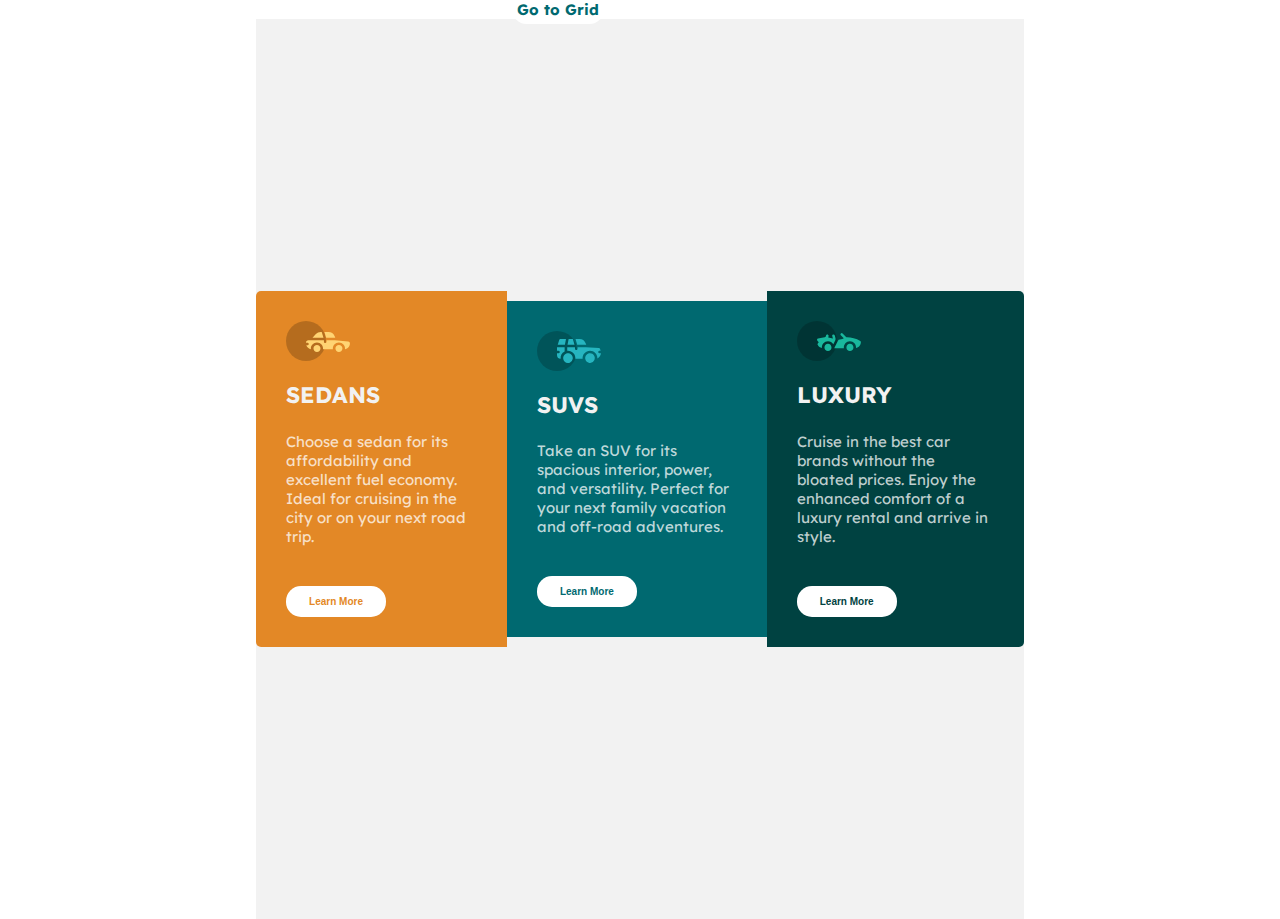
<file: Flexbox Layout/index.html>
<!DOCTYPE html>
<html lang="en">

<head>
  <meta charset="UTF-8" />
  <meta http-equiv="X-UA-Compatible" content="IE=edge" />
  <meta name="viewport" content="width=device-width, initial-scale=1.0" />
  <title>Flexbox Layout</title>
  <link rel="stylesheet" href="style.css" />
  <a href="https://replit.com/@Admiralng/Grid-layout?v=1" class="nav">Go to Grid</a>
</head>

<body>

  <main>
    <section class="hedge">
      <div class="first-content">
        <img src="Copy of icon-sedans.svg" />
        <div class="first-bottom">
          <h2>SEDANS</h2>
          <p class="p-top">
            Choose a sedan for its affordability and excellent fuel economy.
            Ideal for cruising in the city or on your next road trip.
          </p>
          <button>Learn More</button>
        </div>
      </div>
      <div class="second-content">
        <img src="Copy of icon-suvs.svg" />
        <div class="second-bottom">
          <h2>SUVS</h2>
          <p>
            Take an SUV for its spacious interior, power, and versatility.
            Perfect for your next family vacation and off-road adventures.
          </p>
          <button>Learn More</button>
        </div>
      </div>
      <div class="third-content">
        <img src="Copy of icon-luxury.svg" />
        <div class="third-bottom">
          <h2>LUXURY</h2>
          <p>
            Cruise in the best car brands without the bloated prices. Enjoy
            the enhanced comfort of a luxury rental and arrive in style.
          </p>
          <button>Learn More</button>
        </div>
      </div>
    </section>
  </main>

</body>

</html>
</file>
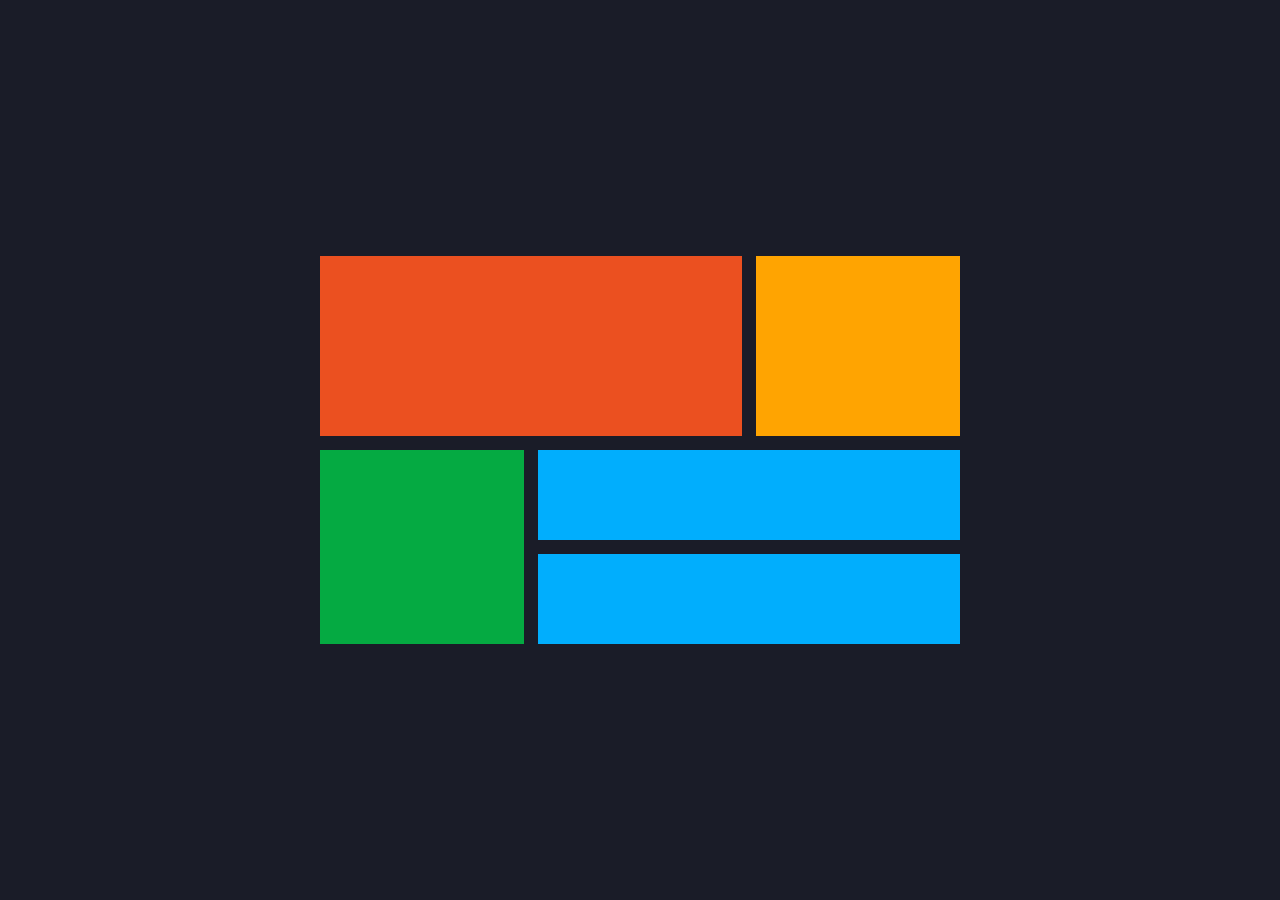
<file: Flexbox Layout/Grid/index.html>
<!DOCTYPE html>
<html lang="en">

<head>
  <meta charset="UTF-8">
  <meta http-equiv="X-UA-Compatible" content="IE=edge">
  <meta name="viewport" content="width=device-width, initial-scale=1.0">
  <title>Grid Layout</title>
  <link rel="stylesheet" href="style.css" />
</head>

<body>
  <main>
    <div class="orange"></div>
    <div class="yellow"></div>
    <div class="green"></div>
    <div class="ocean"></div>
    <div class="oceania"></div>
  </main>
</body>

</html>
</file>
<file: Flexbox Layout/style.css>
@import url('https://fonts.googleapis.com/css?family=Lexend Deca');

* {
    margin: 0;
    padding: 0;
    box-sizing: border-box;
  }
  
  body {
    font-family: 'Lexend Deca';
    font-size: 15px;    
  }
  
  main {
    width: 60%;
    margin: auto;
    display: flex;
    justify-content: center;
    align-items: center;
    height: 100vh;
    background-color: hsl(0, 0%, 95%);
  }

  .hedge {
    width: 100%;
    margin: auto;
    display: flex;
    justify-content: center;
    align-items: center;
    height: 100vh;
    width: 100vh;   
  }
  
  .first-content {
    background-color: hsl(31, 77%, 52%);
    color: hsl(0, 0%, 95%);
    border-radius: 5px 0px 0px 5px;
    padding: 30px;
    width: calc(1/3*100);
    height: auto;
    font-size: 15px;
  }
  
  .second-content {
    background-color: hsl(184, 100%, 22%);
    color: hsl(0, 0%, 95%);
    padding: 30px;    
    width: calc(1/3*100);
    height: auto;
    font-size: 15px;
  }
  
  
  .third-content {
    background-color: hsl(179, 100%, 13%);
    color: hsl(0, 0%, 95%);
    border-radius: 0px 5px 5px 0px;
    padding: 30px;    
    width: calc(1/3*100);
    height: auto;
    font-size: 15px;
  }
  
  h2 {
    color: hsl(0, 0%, 95%);
    margin-bottom: 1em;
  }

  img {
    margin-bottom: 1em;
  }
  
  p {
    color: hsla(0, 0%, 100%, 0.75);
  }
  
  .first-content button {
    color: hsl(31, 77%, 52%);
    background-color: #ffffff;
    border: none;
    border-radius: 15px;
    margin-top: 40px;
    padding: 10px;
    width: 100px;
    font-size: 10px;
    font-weight: bold;
    text-decoration: none;    
  }
  .second-content button {
    color: hsl(184, 100%, 22%);
    background-color: #ffffff;
    border: none;
    border-radius: 15px;
    margin-top: 40px;
    padding: 10px;
    width: 100px;
    font-size: 10px;
    font-weight: bold;
    text-decoration: none; 
  }
  .third-content button {
    color: hsl(179, 100%, 13%);
    background-color: #ffffff;
    border: none;
    border-radius: 15px;
    margin-top: 40px;
    padding: 10px;
    width: 100px;
    font-size: 10px;
    font-weight: bold;
    text-decoration: none; 
  }

  .first-content button:hover {
    background-color: #CC6100;
    border-radius: 15px;
    color: white;
    cursor: pointer;
  }
  .second-content button:hover {
    background-color: #00575D;
    border-radius: 15px;
    color: white;
    cursor: pointer;
  }
  .third-content button:hover {
    background-color: #003634;
    border-radius: 15px;
    color: white;
    cursor: pointer;
  }

  .nav {
    color: hsl(184, 100%, 22%);
    background-color: #ffffff;
    border: none;
    border-radius: 15px;
    margin: 1% 40% 2% 40%;
    text-align: center;
    padding: 5px;
    width: 100px;
    font-size: 15px;
    font-weight: bold;
    text-decoration: none;
    font-family: 'Lexend Deca';
  }

  .nav:hover {
    background-color: #00575D;
    border-radius: 15px;
    color: white;
    cursor: pointer;   
  }

@media only screen and (max-width: 375px) {
    section {
      display: flex;
      justify-content: center;
      align-items: center;
      height: 100vh;
      flex-direction: column;
      margin: 0;
      padding: 1em;
    }
    div {
      font-size: 5px;
    }
     
    img {
      width: 20%;
      height: auto;
    }
    .nav {
      display: flex;
      text-align: center;
      
    }
    button {
      padding: 0px;
    }
  }

@media only screen and (max-width: 1440px) {
    section {
      display: flex;
      justify-content: center;
      align-items: center;
      height: 100vh;
      margin: 0;
      float: left;
    }
    
  }

@media only screen and (max-width: 768px) {
    section {
      display: flex;
      justify-content: center;
      align-items: center;
      height: 100vh;
      flex-direction: column;
      margin: 0;
      padding: 1em;
    }
    div {
      font-size: 10px;
    }
     
    img {
      width: 20%;
      height: auto;
    }
    .nav {
      display: flex;
      text-align: center;
    }
  }
</file>
<file: Flexbox Layout/Grid/style.css>
* {
    margin: 0;
    padding: 0;
}

body {
    background-color: #1a1c28;
    display: flex;
    place-items: center;
    min-height: 100vh;
}

main {
    display: grid;
    grid-template-areas: 
    "a a b"
    "c d d"
    "c e e"
    ;
    gap: 1.6vh;
    width: 50%;
    margin: auto;
}

main div {
    text-align: center;
}

.orange {
    background-color: #eb5020;
    grid-area: a;
    height: 20vh;
}

.yellow {
    background-color: #ffa401;
    grid-area: b;
    height: 20vh;
}

.green {
    background-color: #05aa42;
    grid-area: c;
    height: 21.6vh;
}

.ocean {
    background-color: #01aefd;
    grid-area: d;
    height: 10vh;
}

.oceania {
    background-color: #01aefd;
    grid-area: e;
    height: 10vh;
}
</file>
